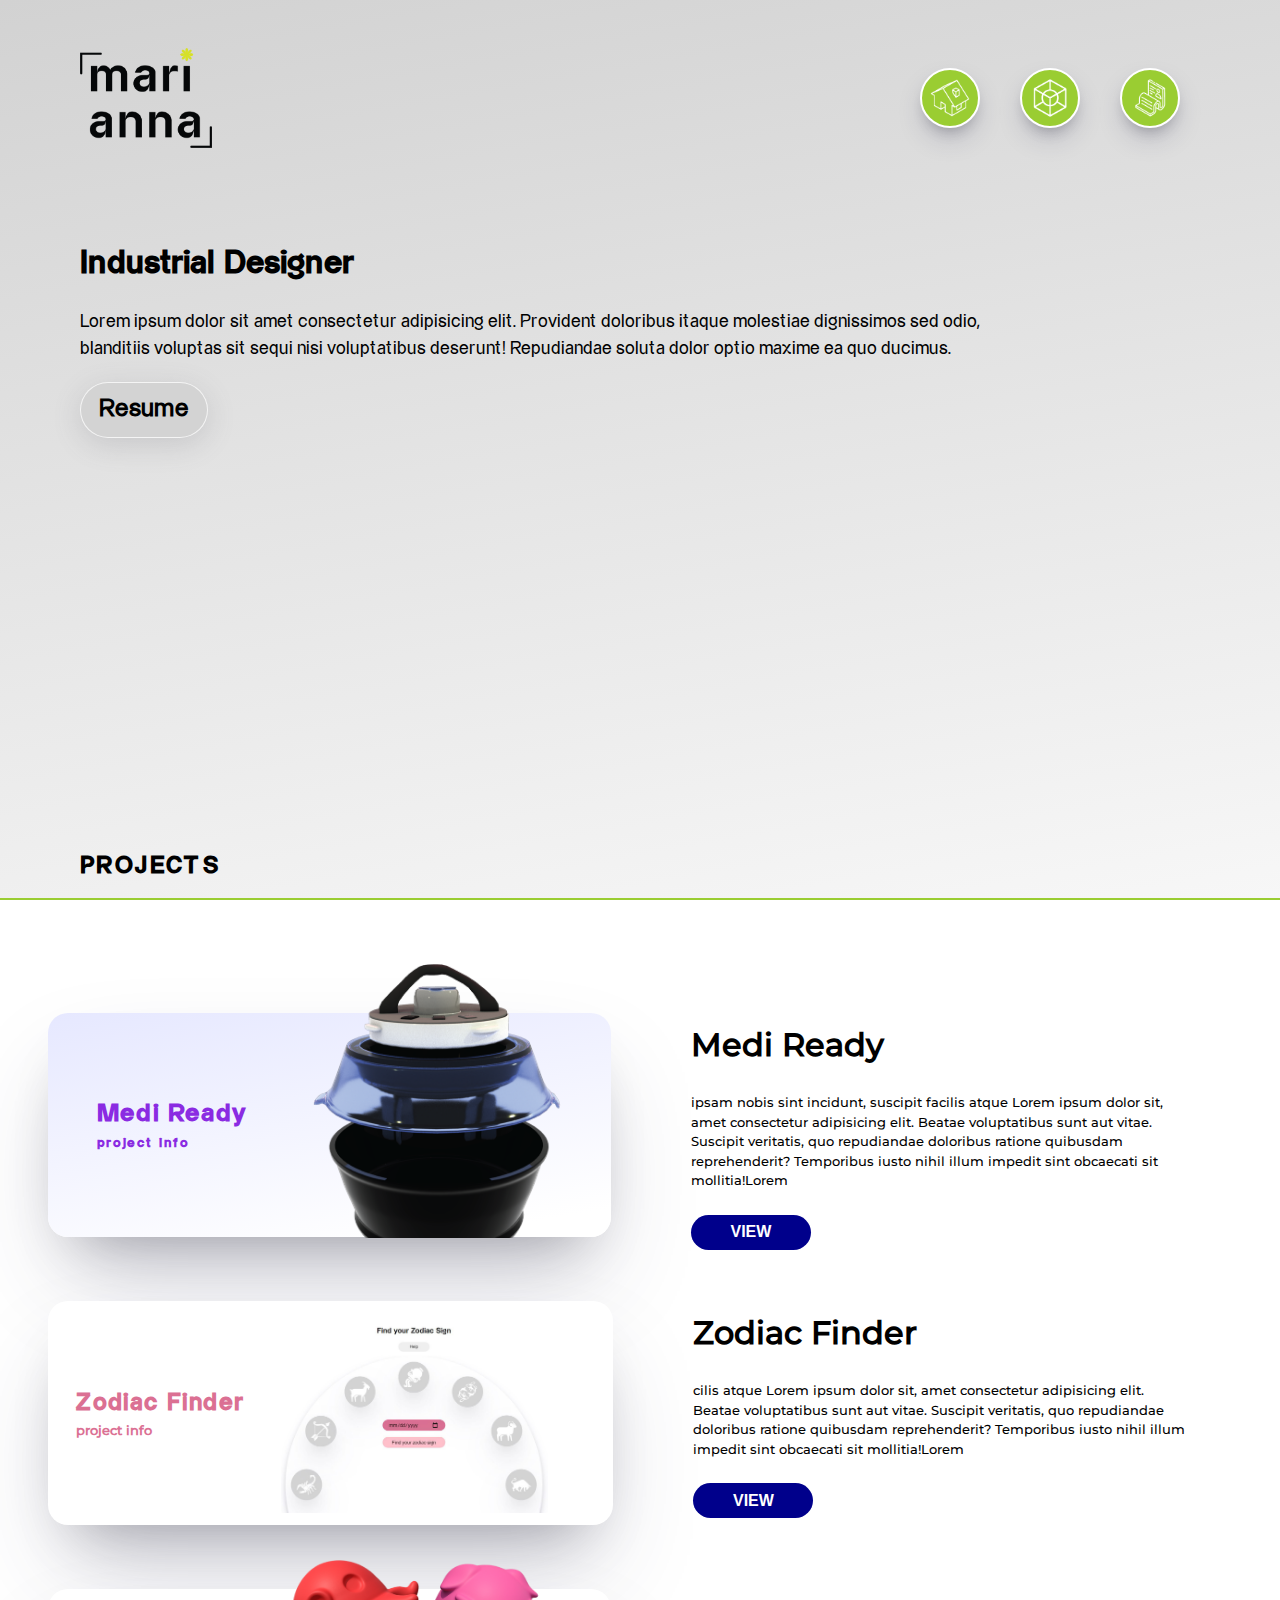
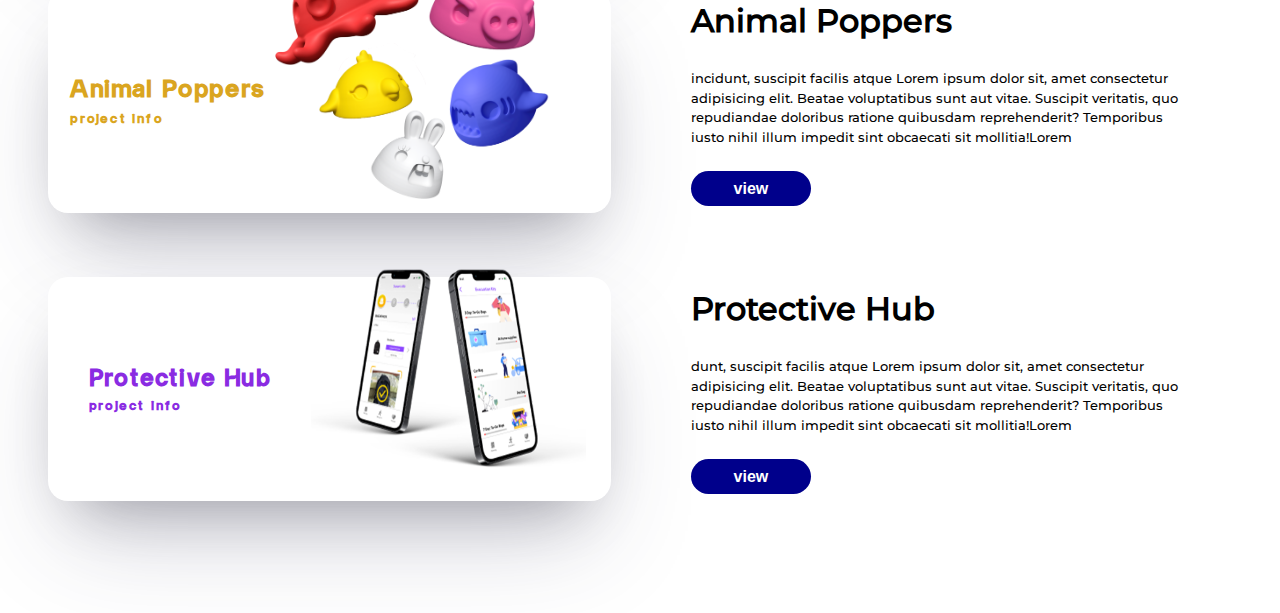
<file: index.html>
<!DOCTYPE html>
<html lang="en">
<head>
    <meta charset="UTF-8">
    <meta http-equiv="X-UA-Compatible" content="IE=edge">
    <meta name="viewport" content="width=device-width, initial-scale=1.0">
    <title>Marianna's Portfolio</title>
    <link rel="stylesheet" href="css/styles.css">
</head>
<body>
    <header> <!--This is not completely finished, and I will be continueing to work on the site thoughtout spring term. I just got very overwelmed with senior thesis work-->
        <div class="headerflex">
            <div class="logoContainer">
                <img src="graphics/Asset 1.png" alt="logo" class="logo">
            </div>
            <div class="navbar">
                <div id="dotOne" class="dot"><img class="house" src="graphics/home@2x.png" alt=""><h2>Home</h2></div>
                <div id= "dotTwo" class="dot">
                    <a href="#projects"> <!--add javascript to scroll to section of page-->
                    <img class="box" src="graphics/box_1@2x.png" alt=""></a>
                    <h2>Projects</h2>
                </div>
                <div id="dotThree" class="dot">
                    <a href="https://drive.google.com/file/d/1hs3gYsUDIs3ELoikKos3X2XOLHdRf9Kp/view?usp=sharing" >
                    <img class="resume" src="graphics/resume_1@2x.png" alt="" srcset=""></a>
                    <h2>Resume</h2>
                </div>
            </div>
        </div>
        <div class="middleContainer">
            <h1>Industrial Designer</h1>
            <p class="about-me">Lorem ipsum dolor sit amet consectetur adipisicing elit. Provident doloribus itaque molestiae dignissimos sed odio, blanditiis voluptas sit sequi nisi voluptatibus deserunt! Repudiandae soluta dolor optio maxime ea quo ducimus.</p>
            <a href="https://drive.google.com/file/d/1hs3gYsUDIs3ELoikKos3X2XOLHdRf9Kp/view?usp=sharing"                                                                                                                                                                                                                                                                                                                                                                                                                                                                                                                                                                                                                                                                                                                                                                                                                     >
                <div class="resumeButton"><h2>Resume</h2></div>
            </a>
        </div>
        <div class="bottomcontainer">
            <div class="projects">
                <h2>PROJECTS</h2>
            </div>
        </div>
    </header>
    <main>
        <div id="projects" class="projectsPage"> 
            <div class="rowOne">
                <div class="titleOne">
                    <div class="titlesubOne">
                        <h1 class="medireadyone">Medi Ready</h1>
                        <h5>project info</h5>
                    </div>
                    <img src="graphics/Medi-ready-bowl.png" alt="medi ready bowl" class="mediImg">
                </div>
                <div class="descriptionOne">
                    <h1>Medi Ready</h1>
                    <p> ipsam nobis sint incidunt, suscipit facilis atque Lorem ipsum dolor sit, amet consectetur adipisicing elit. Beatae voluptatibus sunt aut vitae. Suscipit veritatis, quo repudiandae doloribus ratione quibusdam reprehenderit? Temporibus iusto nihil illum impedit sint obcaecati sit mollitia!Lorem</p>
                    <div class="buttonFlex">
                        <button class="viewbuttonOne">
                            <a href="projectone.html">
                                <h1>VIEW</h1>
                            </a> 
                        </button> 
                    </div>
                </div>
            </div>
            <div class="rowTwo">
                <div class="titleTwo">
                    <div class="titlesubTwo">
                        <h1 class="seatOne">Zodiac Finder</h1>
                        <h5>project info</h5>
                    </div>
                    <img src="graphics/zodiac website.JPG" alt="A seat at the Table" class="seatImg">
                    <div class="whiteRectange"></div>
                </div>
                <div class="descriptionTwo">
                    <h1>Zodiac Finder</h1>
                    <p>cilis atque Lorem ipsum dolor sit, amet consectetur adipisicing elit. Beatae voluptatibus sunt aut vitae. Suscipit veritatis, quo repudiandae doloribus ratione quibusdam reprehenderit? Temporibus iusto nihil illum impedit sint obcaecati sit mollitia!Lorem</p>
                    <div class="buttonFlexTwo">
                        <button class="viewbuttonTwo">
                                <a href="https://mariannalambros.com/idm231/final/index.html" target="_blank">
                                    <h1>VIEW</h1>
                                </a> 
                        </button> 
                    </div>
                </div>
            </div>
            <div class="rowThree">
                <div class="titleThree">
                    <div class="titlesubThree">
                        <h1 class="poppersOne">Animal Poppers</h1>
                        <h5>project info</h5>
                    </div>
                    <img src="graphics/Animal Poppers Render.png" alt="Animal Poppers" class="poppersImg">
                </div>
                <div class="descriptionThree">
                    <h1>Animal Poppers</h1>
                    <p>incidunt, suscipit facilis atque Lorem ipsum dolor sit, amet consectetur adipisicing elit. Beatae voluptatibus sunt aut vitae. Suscipit veritatis, quo repudiandae doloribus ratione quibusdam reprehenderit? Temporibus iusto nihil illum impedit sint obcaecati sit mollitia!Lorem</p>
                    <div class="buttonFlexThree">
                        <button class="viewbuttonThree">
                            <a href="projectthree.html">
                                <h1>view</h1>
                            </a>
                        </button>
                    </div>
                </div>
            </div>
            <div class="rowFour">
                <div class="titleFour">
                    <div class="titlesubFour">
                        <h1 class="hubFour">Protective Hub</h1>
                        <h5>project info</h5>
                    </div>
                    <img src="graphics/iphone-hub-mockups.png" alt="Protective Hub" class="hubImg">
                </div>
                <div class="descriptionFour">
                    <h1>Protective Hub</h1>
                    <p>dunt, suscipit facilis atque Lorem ipsum dolor sit, amet consectetur adipisicing elit. Beatae voluptatibus sunt aut vitae. Suscipit veritatis, quo repudiandae doloribus ratione quibusdam reprehenderit? Temporibus iusto nihil illum impedit sint obcaecati sit mollitia!Lorem</p>
                    <div class="buttonFlexFour">
                        <button class="viewbuttonFour">
                            <a href="projectthree.html">
                                <h1>view</h1>
                            </a>
                        </button>
                    </div>
                </div>
            </div>
        </div>
    </main>      
</body>
</html>
</file>
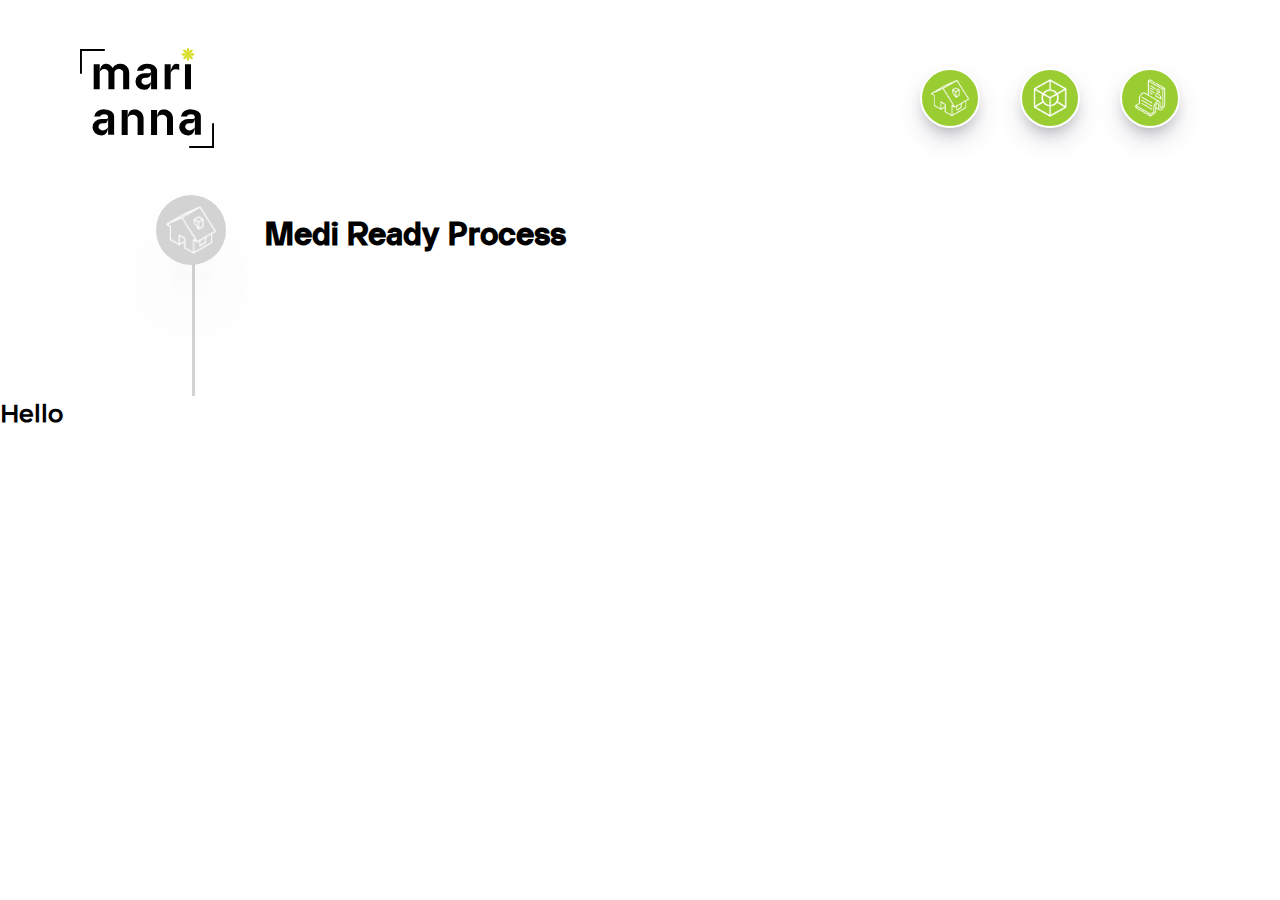
<file: projectone.html>
<!DOCTYPE html>
<html lang="en">
<head>
    <meta charset="UTF-8">
    <meta http-equiv="X-UA-Compatible" content="IE=edge">
    <meta name="viewport" content="width=device-width, initial-scale=1.0">
    <title>Document</title>
    <link rel="stylesheet" href="css/projectonestyles.css">
</head>
<header>
    <div class="headerflex">
        <div class="logoContainer">
            <img src="graphics/Asset 1.svg" alt="logo" class="logo">
        </div>
        <div class="navbar">
            <div id="dotOne" class="dot">
                <a href="index.html">
                <img class="house" src="graphics/home@2x.png" alt=""></a>
                <h2>Home</h2>
            </div>
            <div id= "dotTwo" class="dot">
                <img class="box" src="graphics/box_1@2x.png" alt="">
                <h2>Projects</h2>
            </div>
            <div id="dotThree" class="dot">
                <a href="https://drive.google.com/file/d/1hs3gYsUDIs3ELoikKos3X2XOLHdRf9Kp/view?usp=sharing" target="_blank">
                <img class="resume" src="graphics/resume_1@2x.png" alt="" srcset=""></a>
                <h2>Resume</h2>
            </div>
        </div>
    </div>
</header>
<main>
    <div class="middleContainer">
        <div class="middleContainerTitle">
            <div class="circleOne"><img src="graphics/home@2x.png" alt="one"></div>
            <h1>Medi Ready Process</h1>
        </div>  
    </div>
</main>
<body>
    <h2>Hello</h2>
</body>
</html>
</file>
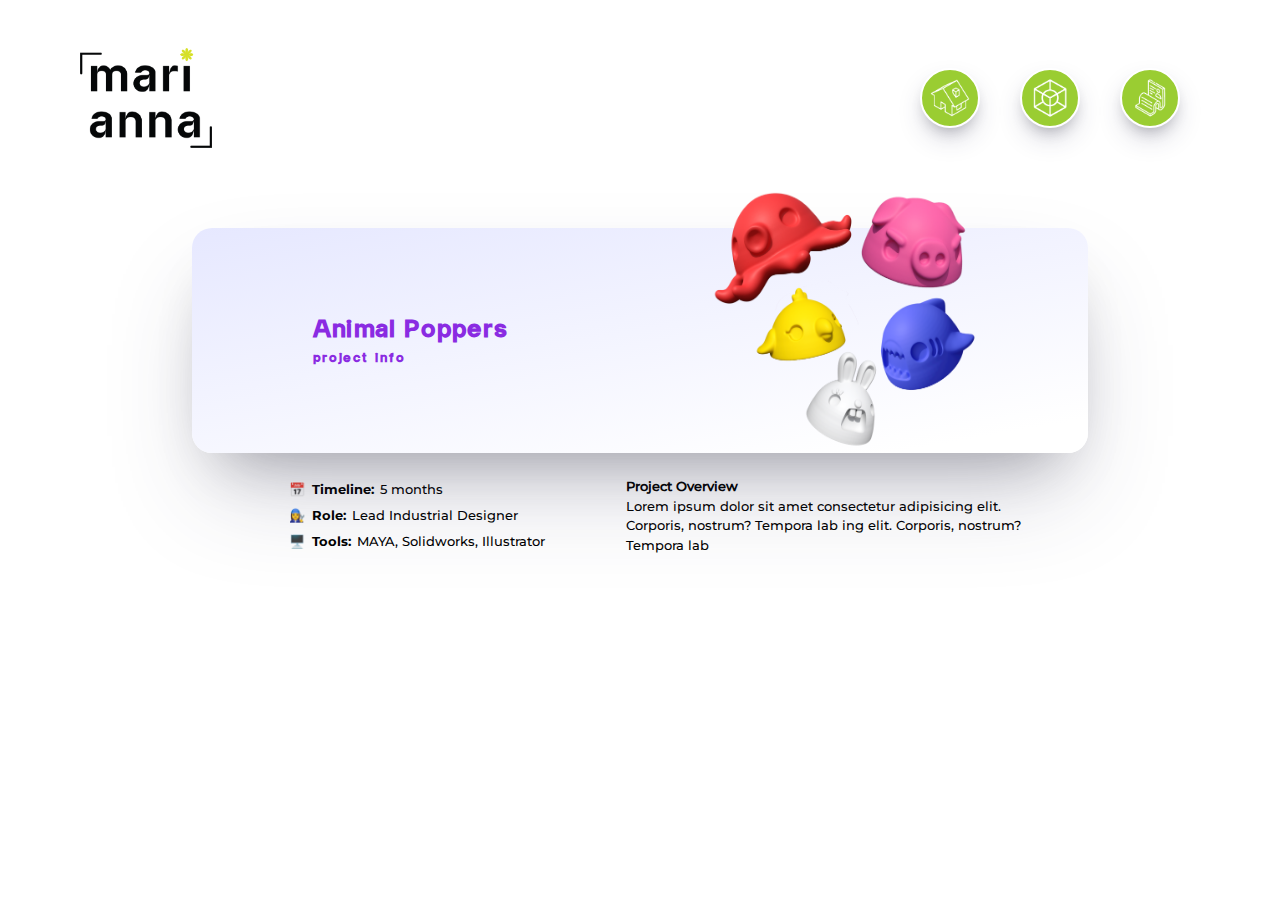
<file: projectthree.html>
<!DOCTYPE html>
<html lang="en">
<head>
    <meta charset="UTF-8">
    <meta http-equiv="X-UA-Compatible" content="IE=edge">
    <meta name="viewport" content="width=device-width, initial-scale=1.0">
    <title>Document</title>
    <link rel="stylesheet" href="css/projectonestyles.css">
</head>
<body>
    <header>
        <div class="headerflex">
            <div class="logoContainer">
                <img src="graphics/Asset 1.png" alt="logo" class="logo">
            </div>
            <div class="navbar">
                <div id="dotOne" class="dot">
                    <a href="index.html">
                    <img class="house" src="graphics/home@2x.png" alt=""></a>
                    <h2>Home</h2>
                </div>
                <div id= "dotTwo" class="dot">
                    <img class="box" src="graphics/box_1@2x.png" alt="">
                    <h2>Projects</h2>
                </div>
                <div id="dotThree" class="dot">
                    <a href="https://drive.google.com/file/d/1hs3gYsUDIs3ELoikKos3X2XOLHdRf9Kp/view?usp=sharing" target="_blank">
                    <img class="resume" src="graphics/resume_1@2x.png" alt="" srcset=""></a>
                    <h2>Resume</h2>
                </div>
            </div>
        </div>
    </header>
    <main>
        <div class="projectHeader">
            <h2 class="hidden">Animal Poppers</h2>
            <div class="titleThree">
                <div class="titlesubThree">
                    <h1 class="poppersOne">Animal Poppers</h1>
                    <h5>project info</h5>
                </div>
                <img src="graphics/Animal Poppers Render.png" alt="Animal Poppers" class="poppersImg">
            </div>
            <div class="projectDescription">
                <div class="projectTimeline">
                    <ul class="timeline">
                        <li>📅</li>
                        <li><p class="bold">Timeline:</p></li>
                        <li><p>5 months</p></li>
                    </ul>
                    <ul class="role">
                        <li>👩‍🔧</li>
                        <li><p class="bold">Role:</p></li>
                        <li><p>Lead Industrial Designer</p></li>
                    </ul>
                    <ul class="tools">
                        <li>🖥️</li>
                        <li><p class="bold">Tools:</p></li>
                        <li><p>MAYA, Solidworks, Illustrator</p></li>
                    </ul>
                </div>
                <div class="projectOverview">
                    <h4>Project Overview</h4>
                    <p>Lorem ipsum dolor sit amet consectetur adipisicing elit. Corporis, nostrum? Tempora lab ing elit. Corporis, nostrum? Tempora lab</p>
                </div>
            </div>
        </div>
    </main>
</body>
</html>
</file>
<file: css/styles.css>
@font-face {
    font-family: 'Montserrat Light';
    src: url(../fonts/Montserrat-Light.woff) format('woff');
    font-weight: lighter;
    font-display: swap;
}


@font-face {
    font-family: 'Montserrat SemiBold';
    src: url(../fonts/Montserrat-SemiBold.woff) format('woff');
    font-weight: bold;
    font-display: swap;
}

@font-face {
    font-family: 'Montserrat Bold';
    src: url(../fonts/Montserrat-Bold.woff) format('woff');
    font-weight: bolder;
    font-display: swap;
}

@font-face {
    font-family: 'Montserrat Medium';
    src: url(../fonts/Montserrat-Medium.woff) format('woff');
    font-weight: medium;
    font-display: swap;
}

@font-face {
    font-family: 'Almarena';
    src: url(../fonts/Almarena\ Display\ Bold.woff) format('woff');
    font-style: bold;
    font-display: swap;
}

@font-face {
    font-family: 'Almarena Regular';
    src: url(../fonts/Almarena\ Display\ Regular.woff) format('woff');
    font-style: regular;
    font-display: swap;
}




* {
    box-sizing: border-box;
    padding: 0;
    margin: 0;
}

body {
    font-family: 'Times New Roman', Times, serif;
    color: black;
    line-height: 1.5;
    background-color: white;
    background: white;
    background: linear-gradient(170deg, rgba(210,210,210,1) 0%, rgba(255,255,255,1) 56%);
    font-family: 'Montserrat Medium';
}

button {
    border: none;
}

header {
    min-height: 100vh;
    display: flex;
    flex-direction: column;
    border-bottom: 2px solid yellowgreen;
    
}

.headerflex {
    justify-content: space-between;
    display: flex;
    align-items: flex-start;
    margin: 3rem 3rem 8rem 3rem;
    padding: 0 2rem 0 2rem;
}

.logoContainer {
    display: flex;
    flex-direction: row;
}

.logo {
    display: inline-block;
    height: 100px;
    width: auto;
}

.navbar {
    display: flex;
}

.dot {
    width: 60px; 
    height: 60px; 
    border-radius: 50px;
    background-color: yellowgreen;
    transition: height .5s ease-in-out;
    display: inline-block;
    margin: 20px;
    display: flex;
    justify-content: flex-start;
    flex-direction: column;
    align-items: center;
    border: 2px solid white;
    box-shadow: rgba(50, 50, 93, 0.25) 0px 13px 27px -5px, rgba(0, 0, 0, 0.3) 0px 8px 16px -8px;
}

.dot img {
    width: 100%;
    padding: 5px;
    align-items: center;
    align-content: center;
}

.box img{
    padding: 10px;
}

#dotOne:hover, #dotOne:focus {
    height: 195px;
    border-radius: 50px;
    background: rgb(255,223,90);
    background: linear-gradient(160deg, rgba(255,223,90,1) 0%, rgba(255,150,181,1) 61%, rgba(233,76,123,1) 100%); 
    box-shadow: rgba(50, 50, 93, 0.25) 0px 30px 60px -12px, rgba(0, 0, 0, 0.3) 0px 18px 36px -18px;
    z-index: 999;
}

#dotTwo:hover, #dotTwo:focus {
    height: 305px;
    border-radius: 30px;
    box-shadow: rgba(50, 50, 93, 0.25) 0px 30px 60px -12px, rgba(0, 0, 0, 0.3) 0px 18px 36px -18px;
    z-index: 999;
}

#dotThree:hover, #dotThree:focus {
    height: 255px;
    border-radius: 30px;
    box-shadow: rgba(50, 50, 93, 0.25) 0px 30px 60px -12px, rgba(0, 0, 0, 0.3) 0px 18px 36px -18px;
    z-index: 999;
}

#dotOne:hover h2 {
    opacity: 100%;
    z-index: 999;
}

#dotTwo:hover h2 {
    opacity: 100%;
    z-index: 999;
}

#dotThree:hover h2 {
    opacity: 100%;
    z-index: 999;
}


.dot h2 {
    text-align: center;
    writing-mode: vertical-rl;
    text-orientation: upright; 
    padding-top: 17px;
    display: unset;
    color: white;
    font-family: 'Almarena';
    font-style: regular;
    opacity:0; 
    transition: .8s ease-in-out;
}


.middleContainer {
    justify-content: center;
    display: flex;
    align-content: center;
    width: auto;
    align-items: flex-start;
    margin: 0 17rem 5rem 5rem;
    flex-direction: column;
    font-family: 'Almarena';
    position: absolute;
    top: 15rem;
}

.middleContainer h2 {
    font-size: 25px;
}

.about-me {
    font-size: 18px;
    margin: 0;
    padding: 20px 0;
    font-family: 'Almarena Regular';
}

.resumeButton {
    background-color: lightgrey;
    padding: 8px 18px;
    border-radius: 50px;
    font-size: 15px;
    box-shadow: rgba(100, 100, 111, 0.2) 0px 7px 29px 0px;
    border: .4px solid rgba(255, 255, 255, 0.75);
    color: black;
    letter-spacing: .05rem;
}

.resumeButton:hover {
    background: rgb(255,223,90);
    background: linear-gradient(160deg, rgba(255,223,90,1) 0%, rgba(255,150,181,1) 61%, rgba(233,76,123,1) 100%); 
    cursor: pointer;
    color: white;
}

.resumeButton h2 {
    font-family: 'Almarena Regular';
}


a:focus {
    text-decoration: none;}

a:link {
    text-decoration: none;
}

a:after {
    color: yellowgreen;
}

.bottomcontainer {
    width: 100%;
    flex-shrink: 0;
}

.arrow {
    position: relative;
    bottom: 1.2rem;
    padding-top: .5rem;
}

.projects {
    display: flex;
    flex-direction: row;
    position:absolute;
    top:100vh;
    transform:translateY(-100%);
    width:100%;
}

.projects h2{
    font-family: 'Almarena';
    font-size: 24px;
    font-style: normal;
    letter-spacing: .15rem;
    padding-bottom: 1rem;   
    padding-left: 5rem; 
}

main {
    width: 100%;
}

.projectsPage {
    border-top: white solid .1rem;
    width: 100%;
    overflow: auto;
    background: white;
    height: auto;
    padding: 3rem;
}

.rowOne {
    display: flex;
    justify-content: space-evenly;
    max-height: 14rem;
    margin: 4rem 0 4rem 0;
    flex-direction:row;
}

.titleOne {
    background: rgb(230,232,255);
    background: linear-gradient(170deg, rgba(230,232,255,1) 0%, rgba(255,255,255,1) 91%);
    height: auto;
    width: 100%;
    display: flex;
    flex-direction: row;
    align-items: center;
    justify-content: space-around;
    color: white;
    padding: 5px;
    border-radius: 20px;
    box-shadow: rgba(50, 50, 93, 0.25) 0px 50px 100px -20px, rgba(0, 0, 0, 0.3) 0px 30px 60px -30px;
}

.titlesubOne {
    padding-left: 1rem;
    font-family: 'Almarena';
    font-style: normal;
    letter-spacing: .075rem;  
    color: blueviolet;
}

.titlesubOne h1 {
    font-size: 25px;
}


.mediImg {
    display: inline-block;
    height: 275px;
    width: 275px;
    z-index: 10rem;
    position: relative;
    margin-bottom: 1.5 rem;
    position: relative;
    top: -25px;
}


.descriptionOne {
    height: auto;
    width: 100%;
    display: flex;
    flex-direction: column;
    justify-content: space-between;
    padding: .5rem 2.5rem .5rem 5rem;
}

.descriptionOne p {
    font-size: 13px;
    padding: 1.5rem 0 1.5rem 0;
    font-weight: 100;
}

.viewbuttonOne {
    background: darkblue;
    border-radius: 50px;
    width: 120px;  
    height:35px; 
    display: flex;
    justify-content: center;
    align-items: center;
}

.viewbuttonOne h1 {
    color: white;
    font-size: 16px;
    align-items: center;
}

.viewbuttonTwo {
    background: darkblue;
    border-radius: 50px;
    width: 120px;  
    height:35px; 
    display: flex;
    justify-content: center;
    align-items: center;
}

.viewbuttonTwo h1 {
    color: white;
    font-size: 16px;
    align-items: center;
}

.viewbuttonThree {
    background: darkblue;
    border-radius: 50px;
    width: 120px;  
    height:35px; 
    display: flex;
    justify-content: center;
    align-items: center;
}

.viewbuttonThree h1 {
    color: white;
    font-size: 16px;
    align-items: center;
}

.viewbuttonFour {
    background: darkblue;
    border-radius: 50px;
    width: 120px;  
    height:35px; 
    display: flex;
    justify-content: center;
    align-items: center;
}

.viewbuttonFour h1 {
    color: white;
    font-size: 16px;
    align-items: center;
}

.buttonFlex {
    display: flex;
    align-items: center;
}


.rowTwo {
    display: flex;
    justify-content: space-evenly;
    max-height: 14rem;
    margin: 4rem 0 4rem 0;
    flex-direction:row;
}

.titleTwo {
    background: white;
    color: palevioletred;
    height: auto;
    width: 100%;
    display: flex;
    flex-direction: row;
    align-items: center;
    justify-content: space-around;
    padding: 10px;
    border-radius: 20px;
    box-shadow: rgba(50, 50, 93, 0.25) 0px 50px 100px -20px, rgba(0, 0, 0, 0.3) 0px 30px 60px -30px;
}

.titlesubTwo h1{
    font-family: 'Almarena';
    font-style: normal;
    letter-spacing: .075rem;
    font-size: 24px;
}

.seatImg {
    display: inline-block;
    height: 200px;
    width: auto;
}


.descriptionTwo {
    height: auto;
    width: 100%;
    display: flex;
    flex-direction: column;
    justify-content: space-around;
    padding: .5rem 2.5rem .5rem 5rem;
}

.descriptionTwo p{
    font-size: 13px;
    font-family: 'Montserrat Medium';
    padding: 1.5rem 0 1.5rem 0;
}



.rowThree {
    display: flex;
    justify-content: space-evenly;
    max-height: 14rem;
    margin: 4rem 0 4rem 0;
    flex-direction:row;
}

.titleThree {
    background: white;
    height: auto;
    width: 100%;
    display: flex;
    flex-direction: row;
    align-items: center;
    justify-content: space-around;
    color: white;
    padding: 5px;
    border-radius: 20px;
    box-shadow: rgba(50, 50, 93, 0.25) 0px 50px 100px -20px, rgba(0, 0, 0, 0.3) 0px 30px 60px -30px;
}

.titlesubThree {
    padding-left: 1rem;
    font-family: 'Almarena';
    font-style: normal;
    letter-spacing: .075rem;  
    color: goldenrod;
}

.titlesubThree h1 {
    font-size: 25px;
}

.poppersImg {
    display: inline-block;
    height: 260px;
    width: auto;
    z-index: 10rem;
    position: relative;
    margin-bottom: 1.5 rem;
    position: relative;
    top: -25px;
    padding-right: 3rem;
}


.descriptionThree {
    height: auto;
    width: 100%;
    display: flex;
    flex-direction: column;
    justify-content: space-around;
    padding: .5rem 2.5rem .5rem 5rem;
}

.descriptionThree p {
    font-size: 13px;
    padding: 1.5rem 0 1.5rem 0;
}


.rowFour {
    display: flex;
    justify-content: space-evenly;
    max-height: 14rem;
    margin: 4rem 0 4rem 0;
    flex-direction:row;
}

.titleFour {
    background-color: white;
    height: auto;
    width: 100%;
    display: flex;
    flex-direction: row;
    align-items: center;
    justify-content: space-around;
    color: white;
    padding: 5px;
    border-radius: 20px;
    box-shadow: rgba(50, 50, 93, 0.25) 0px 50px 100px -20px, rgba(0, 0, 0, 0.3) 0px 30px 60px -30px;
}

.titlesubFour {
    padding-left: 1rem;
    font-family: 'Almarena';
    font-style: normal;
    letter-spacing: .075rem;  
    color: blueviolet;
}

.titlesubFour h1 {
    font-size: 24px;
}

.hubImg {
    display: inline-block;
    height: 275px;
    width: 275px;
    z-index: 10rem;
    position: relative;
    margin-bottom: 1.5 rem;
    position: relative;
    top: -25px;
}

.descriptionFour {
    height: auto;
    width: 100%;
    display: flex;
    flex-direction: column;
    justify-content: space-around;
    padding: .5rem 2.5rem .5rem 5rem;
}

.descriptionFour p {
    font-size: 13px;
    padding: 1.5rem 0 1.5rem 0;
}


/* @media (max-width: 1300px) {
    .descriptionOne p {
        font-size: 25px;
    }

    .descriptionTwo p {
        font-size: 25px;
    }

    .descriptionThree p {
        font-size: 25px;
    }

    .descriptionFour p {
        font-size: 25px;
    }
} */

@media (max-width: 800px) {

    body {
    margin: 0;
    width: 100%;
    height: 100%;
    }
    

    .logo {
    display: inline-block;
    height: 90px;
    width: auto;
    }

    header {
        margin: 0;
        height: 100%;
        width: 100%;
    }

    .headerflex {
    justify-content: space-between;
    display: flex;
    align-items: flex-start;
    margin: 3.5rem;
    padding: 0;
    }

    .navbar {
    display: flex;
    flex-direction: column;
    }

    .dot {
        height: 20px;
        width: 20px;
        background-color: #bbb;
        border-radius: 50%;
        margin: 5px;
    }

    .middleContainer {
        justify-content: center;
        display: flex;
        margin: 3rem 4rem 5rem 4rem;
        padding: 0;
        align-self: center;
    }
    
    .about-me {
        font-size: 14px;
        font-family: 'RMNeueTRIAL-Regular';
        padding: 1.5rem 0;
        margin: 0;
    }
    
    .arrow {
        position: relative;
        bottom: 1.2rem;
        padding-top: .5rem;
    }
    
    .projects {
        display: flex;
        flex-direction: row-reverse;
        margin: auto;
        padding-right: 3rem;
    }
    
    .projects h2{
        font-family: 'Almarena';
        font-size: 18px;
        padding-bottom: 1rem;
        letter-spacing: .2rem;
    }

    .projectsPage {
        border-top: white solid .1rem;
        width: 100%;
        background: white;
        height: 100%;
        padding: 2rem;
        display: flex;
        justify-content: space-between;
        flex-direction: column;
        overflow: hidden;
        top: 0;
    }
    
    .rowOne {
        display: flex;
        flex-direction: column;
        justify-content: space-evenly;
        height: auto;
        padding: 2rem;
        position: relative;
        z-index: 10;
        top: auto;
        min-height: 600px;
        margin-bottom: 8rem;
    }

    .titleOne {
        height: auto;
        width: 100%;
        display: flex;
        justify-content: baseline;
        align-items: center;
        padding: 2rem;
        margin: 0 0 2rem 0;
    }

    .titlesubOne {
        display: none;
    }

    .mediImg {
        display: inline-block;
        height: 200px;
        width: 200px;
        top: 0;
    }

    .descriptionOne {
        height: auto;
        width: 100%;
        display: flex;
        flex-direction: column;
        justify-content: space-around;
        padding: 0;
        align-items: flex-start;
    }

    .descriptionOne p {
        font-size: 16px;
    }

    .rowTwo {
        display: flex;
        flex-direction: column;
        justify-content: space-evenly;
        height: auto;
        padding: 2rem;
        position: relative;
        z-index: 8;
        max-height: 500px;
        margin-bottom: 18rem;
    }

    .titleTwo {
        height: auto;
        width: 100%;
        display: flex;
        justify-content: baseline;
        align-items: center;
        padding: 2rem;
        margin: 0 0 2rem 0;
    }

    .titlesubTwo {
        display: none;
    }

    .seatImg {
        display: inline-block;
        height: 180px;
        width: auto;
        top: 0;
    }

    .descriptionTwo {
        height: auto;
        width: 100%;
        display: flex;
        flex-direction: column;
        justify-content: space-around;
        padding: 0;
        align-items: flex-start;
    }

    .descriptionTwo p {
        font-size: 16px;
    }

    .rowThree {
        display: flex;
        flex-direction: column;
        justify-content: space-evenly;
        height: auto;
        margin: 0;
        padding: 2rem;
        position: relative;
        z-index: 6;
        max-height: 500px;
        margin-bottom: 20rem;


    }

    .titleThree {
        height: auto;
        width: 100%;
        display: flex;
        justify-content: center;
        align-items: center;
        padding: 2rem;
        margin: 0 0 2rem 0;
    }

    .titlesubThree {
        display: none;
    }

    .poppersImg {
        display: inline-block;
        height: 250px;
        width: auto;
        top: 0;
        justify-content: center;

    }

    .descriptionThree {
        height: auto;
        width: 100%;
        display: flex;
        flex-direction: column;
        justify-content: space-around;
        padding: 0;
        align-items: flex-start;
    }

    .descriptionThree p {
        font-size: 16px;
    }

    .rowFour {
        display: flex;
        flex-direction: column;
        justify-content: space-evenly;
        height: auto;
        margin: 0;
        padding: 2rem;
        position: relative;
        z-index: 4;
        min-height: 500px;
    }

    .titleFour {

        height: auto;
        width: 100%;
        display: flex;
        justify-content: center;
        align-items: center;
        padding: 2rem;
        margin: 0 0 2rem 0;
    }

    .titlesubFour {
        display: none;
    }

    .hubImg {
        display: inline-block;
        height: 300px;
        width: auto;
        top: 0;
    }

    .descriptionFour {
        height: auto;
        width: 100%;
        display: flex;
        flex-direction: column;
        justify-content: space-around;
        padding: 0;
        align-items: flex-start;
    }

    .descriptionFour p {
        font-size: 16px;
    }

}

@media (min-width: 1500px) {
    
    .middleContainer {
        margin-top: rem;
    }
}


@media (min-width: 2000px) {
    
    body {
        margin: 0 25rem 0 25rem;
    }

    header {
        border-bottom: none;
    }

    .headerflex {
        padding: 0;
        margin-left: 5rem;
        margin-right: 0;
    }

    .middleContainer {
        padding-right: 5rem;
        margin-top: 10rem;
        margin-left: 5rem;
    }

    .projectsPage {
        margin: 0 5rem 0 5rem;
    }

    .bottomcontainer {
        border-bottom: none;
    }

}
</file>
<file: css/projectonestyles.css>
@font-face {
    font-family: 'Montserrat Light';
    src: url(../fonts/Montserrat-Light.woff) format('woff');
    font-weight: lighter;
    font-display: swap;
}


@font-face {
    font-family: 'Montserrat SemiBold';
    src: url(../fonts/Montserrat-SemiBold.woff) format('woff');
    font-weight: bold;
    font-display: swap;
}

@font-face {
    font-family: 'Montserrat Bold';
    src: url(../fonts/Montserrat-Bold.woff) format('woff');
    font-weight: bolder;
    font-display: swap;
}

@font-face {
    font-family: 'Montserrat Medium';
    src: url(../fonts/Montserrat-Medium.woff) format('woff');
    font-weight: medium;
    font-display: swap;
}

@font-face {
    font-family: 'Almarena';
    src: url(../fonts/Almarena\ Display\ Bold.woff) format('woff');
    font-style: bold;
    font-display: swap;
}

@font-face {
    font-family: 'Almarena Regular';
    src: url(../fonts/Almarena\ Display\ Regular.woff) format('woff');
    font-style: regular;
    font-display: swap;
}


* {
    box-sizing: border-box;
    padding: 0;
    margin: 0;
}

body {
    font-family: 'Times New Roman', Times, serif;
    color: black;
    line-height: 1.5;
    background-color: white;
    font-family: 'Montserrat Medium';
}

header {
    height: 100%;
}

.headerflex {
    justify-content: space-between;
    display: flex;
    align-items: flex-start;
    margin: 3rem;
    padding: 0 2rem 0 2rem;
}

.logoContainer {
    display: flex;
    flex-direction: row;
}

.logo {
    display: inline-block;
    height: 100px;
    width: auto;
}

.navbar {
    display: flex;
}

.dot {
    width: 60px; 
    height: 60px; 
    border-radius: 50px;
    background-color: yellowgreen;
    transition: height .5s ease-in-out;
    display: inline-block;
    margin: 20px;
    display: flex;
    justify-content: flex-start;
    flex-direction: column;
    align-items: center;
    border: 2px solid white;
    box-shadow: rgba(50, 50, 93, 0.25) 0px 13px 27px -5px, rgba(0, 0, 0, 0.3) 0px 8px 16px -8px;
}

.dot img {
    width: 100%;
    padding: 5px;
    align-items: center;
    align-content: center;
}

.box img{
    padding: 10px;
}

#dotOne:hover, #dotOne:focus {
    height: 195px;
    border-radius: 50px;
    background: rgb(255,223,90);
    background: linear-gradient(160deg, rgba(255,223,90,1) 0%, rgba(255,150,181,1) 61%, rgba(233,76,123,1) 100%); 
    box-shadow: rgba(50, 50, 93, 0.25) 0px 30px 60px -12px, rgba(0, 0, 0, 0.3) 0px 18px 36px -18px;
    z-index: 999;
}

#dotTwo:hover, #dotTwo:focus {
    height: 305px;
    border-radius: 30px;
    box-shadow: rgba(50, 50, 93, 0.25) 0px 30px 60px -12px, rgba(0, 0, 0, 0.3) 0px 18px 36px -18px;
    z-index: 999;
}

#dotThree:hover, #dotThree:focus {
    height: 255px;
    border-radius: 30px;
    box-shadow: rgba(50, 50, 93, 0.25) 0px 30px 60px -12px, rgba(0, 0, 0, 0.3) 0px 18px 36px -18px;
    z-index: 999;
}

#dotOne:hover h2 {
    opacity: 100%;
    z-index: 999;
}

#dotTwo:hover h2 {
    opacity: 100%;
    z-index: 999;
}

#dotThree:hover h2 {
    opacity: 100%;
    z-index: 999;
}


.dot h2 {
    text-align: center;
    writing-mode: vertical-rl;
    text-orientation: upright; 
    padding-top: 17px;
    display: unset;
    color: white;
    font-family: 'Almarena';
    font-style: regular;
    opacity:0; 
    transition: .8s ease-in-out;
}

.projectHeader {
    display: flex;
    justify-content: center;
    flex-direction: column;
    margin: 0 12rem 0 12rem;
}

.hidden {
    display: none;
}

.titleOne {
    background: rgb(230,232,255);
    background: linear-gradient(170deg, rgba(230,232,255,1) 0%, rgba(255,255,255,1) 91%);
    width: 100%;
    max-height: 225px;
    display: flex;
    flex-direction: row;
    align-items: center;
    justify-content: space-around;
    color: white;
    padding: 5px;
    border-radius: 20px;
    z-index: 5;
    box-shadow: rgba(50, 50, 93, 0.25) 0px 50px 100px -20px, rgba(0, 0, 0, 0.3) 0px 30px 60px -30px;
    margin-top: 2rem;
}

.titlesubOne {
    padding-left: 1rem;
    font-family: 'Almarena';
    font-style: normal;
    letter-spacing: .075rem;  
    color: blueviolet;
}

.titlesubOne h1 {
    font-size: 25px;
}


.mediImg {
    display: inline-block;
    height: 275px;
    width: 275px;
    z-index: 10rem;
    position: relative;
    margin-bottom: 1.5 rem;
    position: relative;
    top: -25px;
}

.titleThree {
    background: rgb(230,232,255);
    background: linear-gradient(170deg, rgba(230,232,255,1) 0%, rgba(255,255,255,1) 91%);
    width: 100%;
    max-height: 225px;
    display: flex;
    flex-direction: row;
    align-items: center;
    justify-content: space-around;
    color: white;
    padding: 5px;
    border-radius: 20px;
    z-index: 5;
    box-shadow: rgba(50, 50, 93, 0.25) 0px 50px 100px -20px, rgba(0, 0, 0, 0.3) 0px 30px 60px -30px;
    margin-top: 2rem;
}

.titlesubThree {
    padding-left: 1rem;
    font-family: 'Almarena';
    font-style: normal;
    letter-spacing: .075rem;  
    color: blueviolet;
}

.titlesubThree h1 {
    font-size: 25px;
}


.poppersImg {
    display: inline-block;
    height: 275px;
    width: 275px;
    z-index: 10rem;
    position: relative;
    margin-bottom: 1.5 rem;
    position: relative;
    top: -25px;
}



.projectDescription {
    flex-direction: row;
    display: flex;
    width: 100%;
    height: auto;
    justify-content: space-evenly;
    font-size: 13px;
    margin: 1.5rem 1rem 5rem 1rem;
}

.projectTimeline {
    flex-direction: column;
    display: flex;
    align-items: flex-start;
    align-content: center;
    justify-content: space-around;
    font-size: 13px;
}

.projectTimeline ul {
    list-style-type: none;
}

.projectTimeline li {
    margin: 0 .2rem;
}

.bold {
    font-family: 'Montserrat Bold';
}

.timeline {
    flex-direction: row;
    display: flex;
    justify-content: baseline;
    align-items: center;
}

.timeline img{
    background-color: black;
    height: 20px;
    width: auto;
}

.role {
    flex-direction: row;
    display: flex;
    justify-content: baseline;
}


.role img{
    background-color: black;
    height: 10px;
    width: auto;
}

.tools {
    flex-direction: row;
    display: flex;
    justify-content: baseline;
}

.tools img{
    background-color: black;
    height: 10px;
    width: auto;
}

.projectOverview {
    flex-direction: column;
    display: flex;
    max-width: 400px;
}

main {
    height: 100%;
    width: auto;
}

.middleContainer {
    font-family: 'Almarena';
    margin: 0 12rem 0 12rem;
    min-height: 200px;
}

.middleContainerTitle {
    display: flex;
    flex-direction: row;
    align-items: baseline;
    min-height: 200px;
    border-left: .2rem solid lightgrey;
    justify-content: left;
    max-width: 500px;
}

.circleOne {
    background-color: lightgray;
    border-radius: 100%;
    height: 70px;
    width: 70px;
    display: flex;
    justify-content: center;
    align-items: center;
    position: relative;
    z-index: 50;
    right: 39px;
    top: -1px;
    box-shadow: rgba(50, 50, 93, 0.25) 0px 50px 100px -20px, rgba(0, 0, 0, 0.3) 0px 30px 60px -30px;
}

.circleOne img {
    height: 60px;
    width: auto;
}

.middleContainer h1 {
    position: relative;
    top: -1rem;
}


.middleContainerTwo {
    font-family: 'Almarena';
    margin: 0 12rem 0 12rem;
    min-height: 100px;
}

.processTwo {
    display: flex;
    flex-direction: row;
    align-items: baseline;
    min-height: 100px;
    border-left: .2rem solid lightgrey;
    justify-content: left;
    max-width: 500px;
}

.circleTwo {
    background-color: lightgray;
    border-radius: 100%;
    height: 70px;
    width: 70px;
    display: flex;
    justify-content: center;
    align-items: center;
    position: relative;
    z-index: 50;
    right: 39px;
    top: -1px;
    box-shadow: rgba(50, 50, 93, 0.25) 0px 50px 100px -20px, rgba(0, 0, 0, 0.3) 0px 30px 60px -30px;
}

.circleTwo img {
    height: 60px;
    width: auto;
}

.middleContainerTwo h1 {
    position: relative;
    top: -1rem;
}


.middleContainerThree {
    font-family: 'Almarena';
    margin: 0 0 0 12rem;
    min-height: 300px;
    border-left: .2rem solid lightgrey;
}

.processThree {
    display: flex;
    flex-direction: row;
    align-items: flex-start;
    min-height: 300px;
    justify-content: space-evenly;
    margin: 0 4rem;
}

.middleContainerThree img {
    height: 250px;
    width: 100%;
}

.processThree p {
    padding: 0 5rem 0 .5rem;
    font-size: 18px;
    font-family: 'Montserrat-Medium';
}

.middleContainerThree {
    font-family: 'Almarena';
    margin: 0 0 0 12rem;
    min-height: 300px;
    border-left: .2rem solid lightgrey;
}

.middleContainerFour {
    font-family: 'Almarena';
    margin: 0 12rem 0 12rem;
    min-height: 100px;
}

.processFour {
    display: flex;
    flex-direction: row;
    align-items: baseline;
    min-height: 100px;
    border-left: .2rem solid lightgrey;
    justify-content: left;
    max-width: 500px;
}

.circleFour {
    background-color: lightgray;
    border-radius: 100%;
    height: 70px;
    width: 70px;
    display: flex;
    justify-content: center;
    align-items: center;
    position: relative;
    z-index: 50;
    right: 39px;
    top: -1px;
    box-shadow: rgba(50, 50, 93, 0.25) 0px 50px 100px -20px, rgba(0, 0, 0, 0.3) 0px 30px 60px -30px;
}

.circleFour img {
    height: 60px;
    width: auto;
}

.middleContainerFour h1 {
    position: relative;
    top: -1rem;
}


.middleContainerFive {
    font-family: 'Almarena';
    margin: 0 0 0 12rem;
    min-height: 100px;
    border-left: .2rem solid lightgrey;
}

.processFive {
    display: flex;
    flex-direction: row;
    align-items: flex-start;
    min-height: 100px;
    justify-content: space-evenly;
    margin: 0 4rem;
}

.middleContainerFive img {
    height: 100%;
    width: 400px;
}

.processFive p {
    padding: 0 5rem 0 .5rem;
    font-size: 18px;
    font-family: 'Montserrat-Medium';
}


.middleContainerSix {
    font-family: 'Almarena';
    margin: 0 0 0 12rem;
    min-height: 300px;
    border-left: .2rem solid lightgrey;
}

.processSix {
    display: flex;
    flex-direction: row;
    align-items: flex-start;
    min-height: 300px;
    justify-content: space-evenly;
    margin: 0 4rem;
}

.middleContainerSix img {
    height: 100%;
    width: 400px;
}

.processSix p {
    padding: 0 5rem 0 .5rem;
    font-size: 18px;
    font-family: 'Montserrat-Medium';
}






@media (max-width: 800px) {

    body {
    margin: 0;
    }
    
    .logo {
    display: inline-block;
    height: 90px;
    width: auto;
    }

    header {
        margin: 0;
        min-height: 20vh;
    }


    .headerflex {
    justify-content: space-between;
    display: flex;
    align-items: flex-start;
    margin: 3.5rem;
    padding: 0;
    }

    .navbar {
    display: flex;
    flex-direction: column;
    }

    .dot {
        height: 20px;
        width: 20px;
        background-color: #bbb;
        border-radius: 50%;
        margin: 5px;
    }

    .projectHeader {
        margin: 0;
    }

    .hidden {
        display: block;
        font-size: 25px;
        margin: 0 2rem 2rem 2rem;
        display: flex;
        justify-content: center;
        align-items: center;
    }

    .titleOne {
        width: 100%;
        height: auto;
        display: flex;
        justify-content: center;
        flex-direction: column;
        align-items: center;
        align-content: center;
    }

    .titlesubOne {
        display: none;
    }

    .titleThree {
        width: 100%;
        height: auto;
        display: flex;
        justify-content: center;
        flex-direction: column;
        align-items: center;
        align-content: center;
    }

    .titlesubThree {
        display: none;
    }


    .projectDescription {
        flex-direction: column-reverse;
        justify-content: space-between;
        margin: 0;
        margin-bottom: 2rem;
    }

    .projectTimeline {
        margin: 1rem .75rem 2rem .75rem;
    }

    .projectOverview {
        margin: 2rem .75rem 1rem .75rem;
    }

    main {
        margin: 0 3rem 0 3rem;
    }

    .middleContainer {
        margin: 0;
        margin-left: 1.5rem;
    }


    .circleOne {
        height: auto;
        width: 70;
        right: 35px;
    }

    .middleContainerTwo {
        margin: 0;
        margin-left: 1.5rem;
    }

    .circleTwo {
        height: auto;
        width: 70;
        right: 35px;
    }

    .middleContainerThree {
        margin: 0;
        margin-left: 1.5rem;
    }

    .processThree {
        flex-direction: column;
        margin-right: 0;
        min-height: 400px;
    }

    .processThree p{
        font-size: 14px;
        padding: 0;
        margin-bottom: 2rem;
        margin-top: 2rem;
    }

    .processThree img {
        height: 100%;
        width: 200px;
        margin-bottom: 2rem;
    }


    .middleContainerFour {
        margin: 0;
        margin-left: 1.5rem;
    }

    .circleFour {
        height: auto;
        width: 70;
        right: 35px;
    }

    .middleContainerFive {
        margin: 0;
        margin-left: 1.5rem;
    }

    .processFive {
        flex-direction: column;
        margin-right: 0;
        min-height: 400px;
    }

    .processFive p{
        font-size: 14px;
        padding: 0;
        margin-bottom: 2rem;
        margin-top: 2rem;
    }

    .processFive img {
        width: 200;
        height: 100%;
    }

    .middleContainerSix {
        margin: 0;
        margin-left: 1.5rem;
    }

    .processSix {
        flex-direction: column;
        margin-right: 0;
        min-height: 400px;
    }

    .processSix img {
        width: 200px;
        height: 100%;
    }


}


@media (min-width: 2000px) {
    
    .projectHeader {
        margin: 0 20rem 0 20rem;
    }
}
</file>
